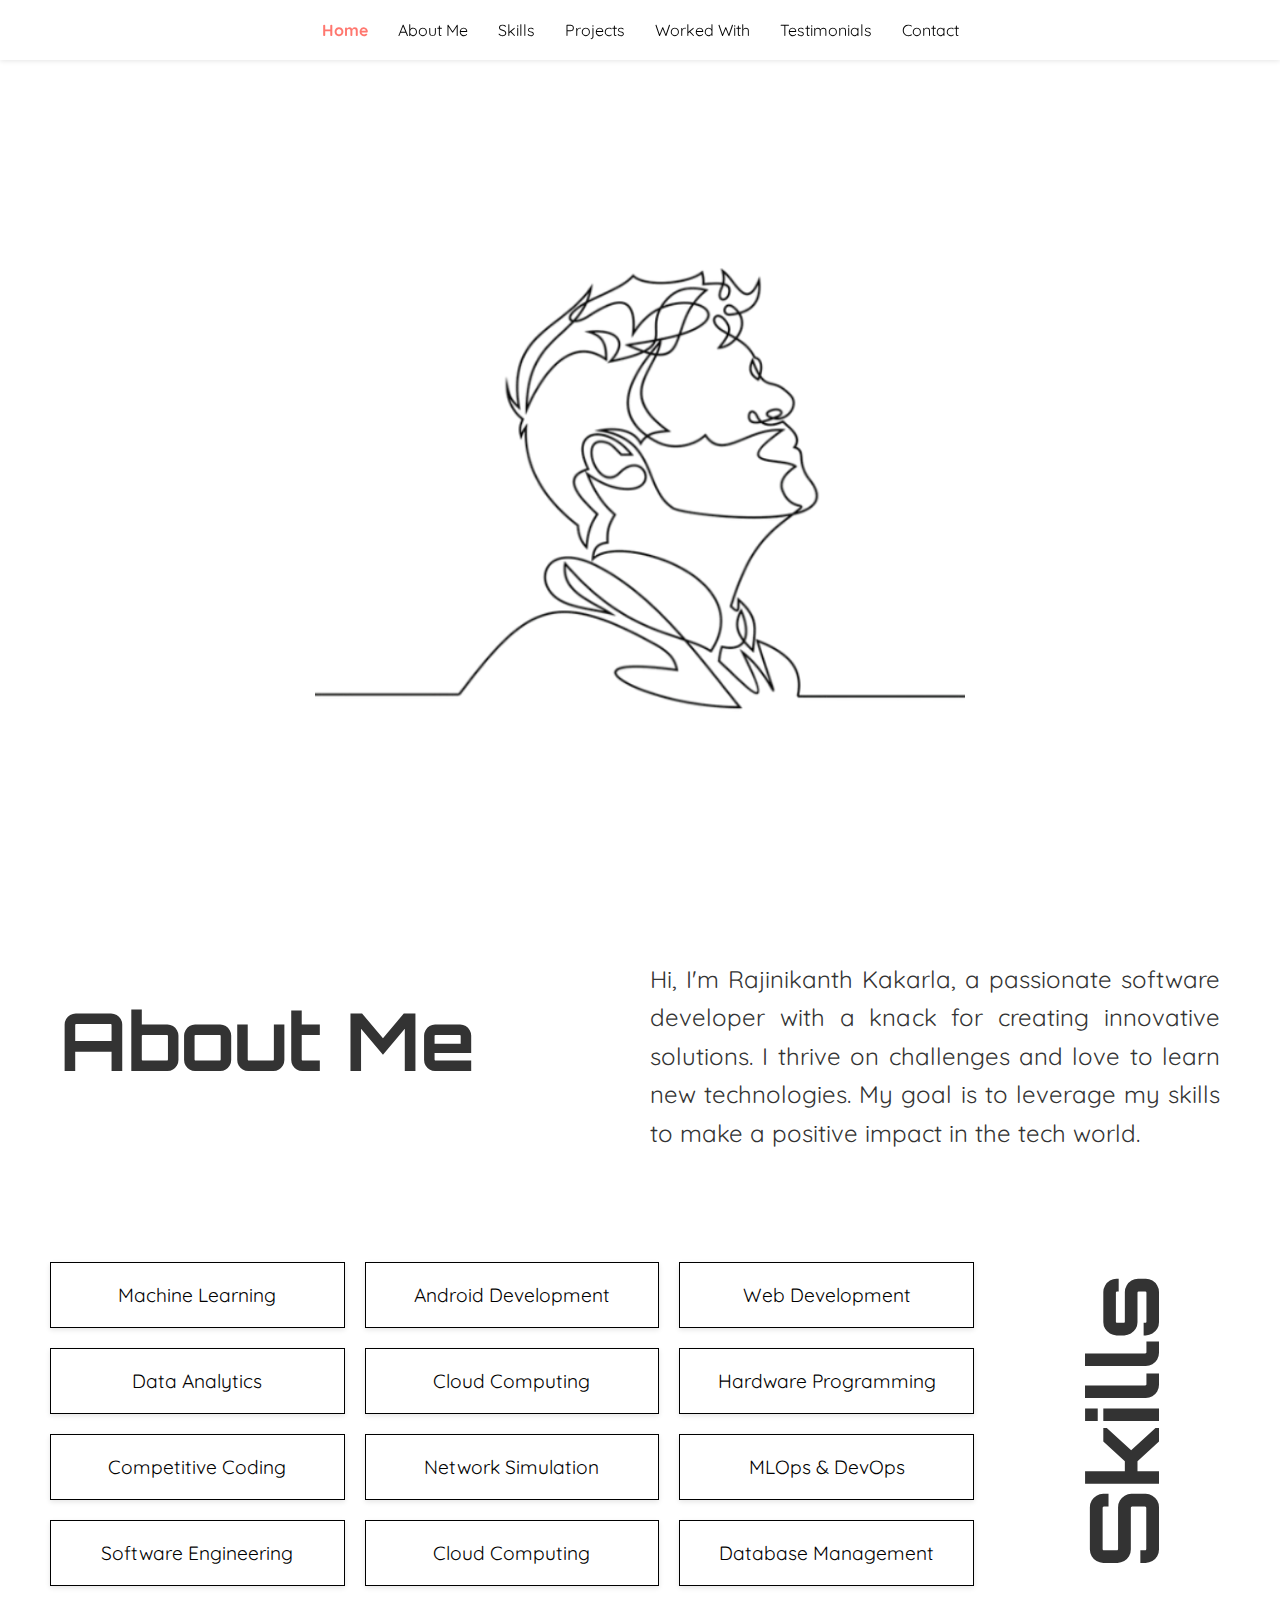
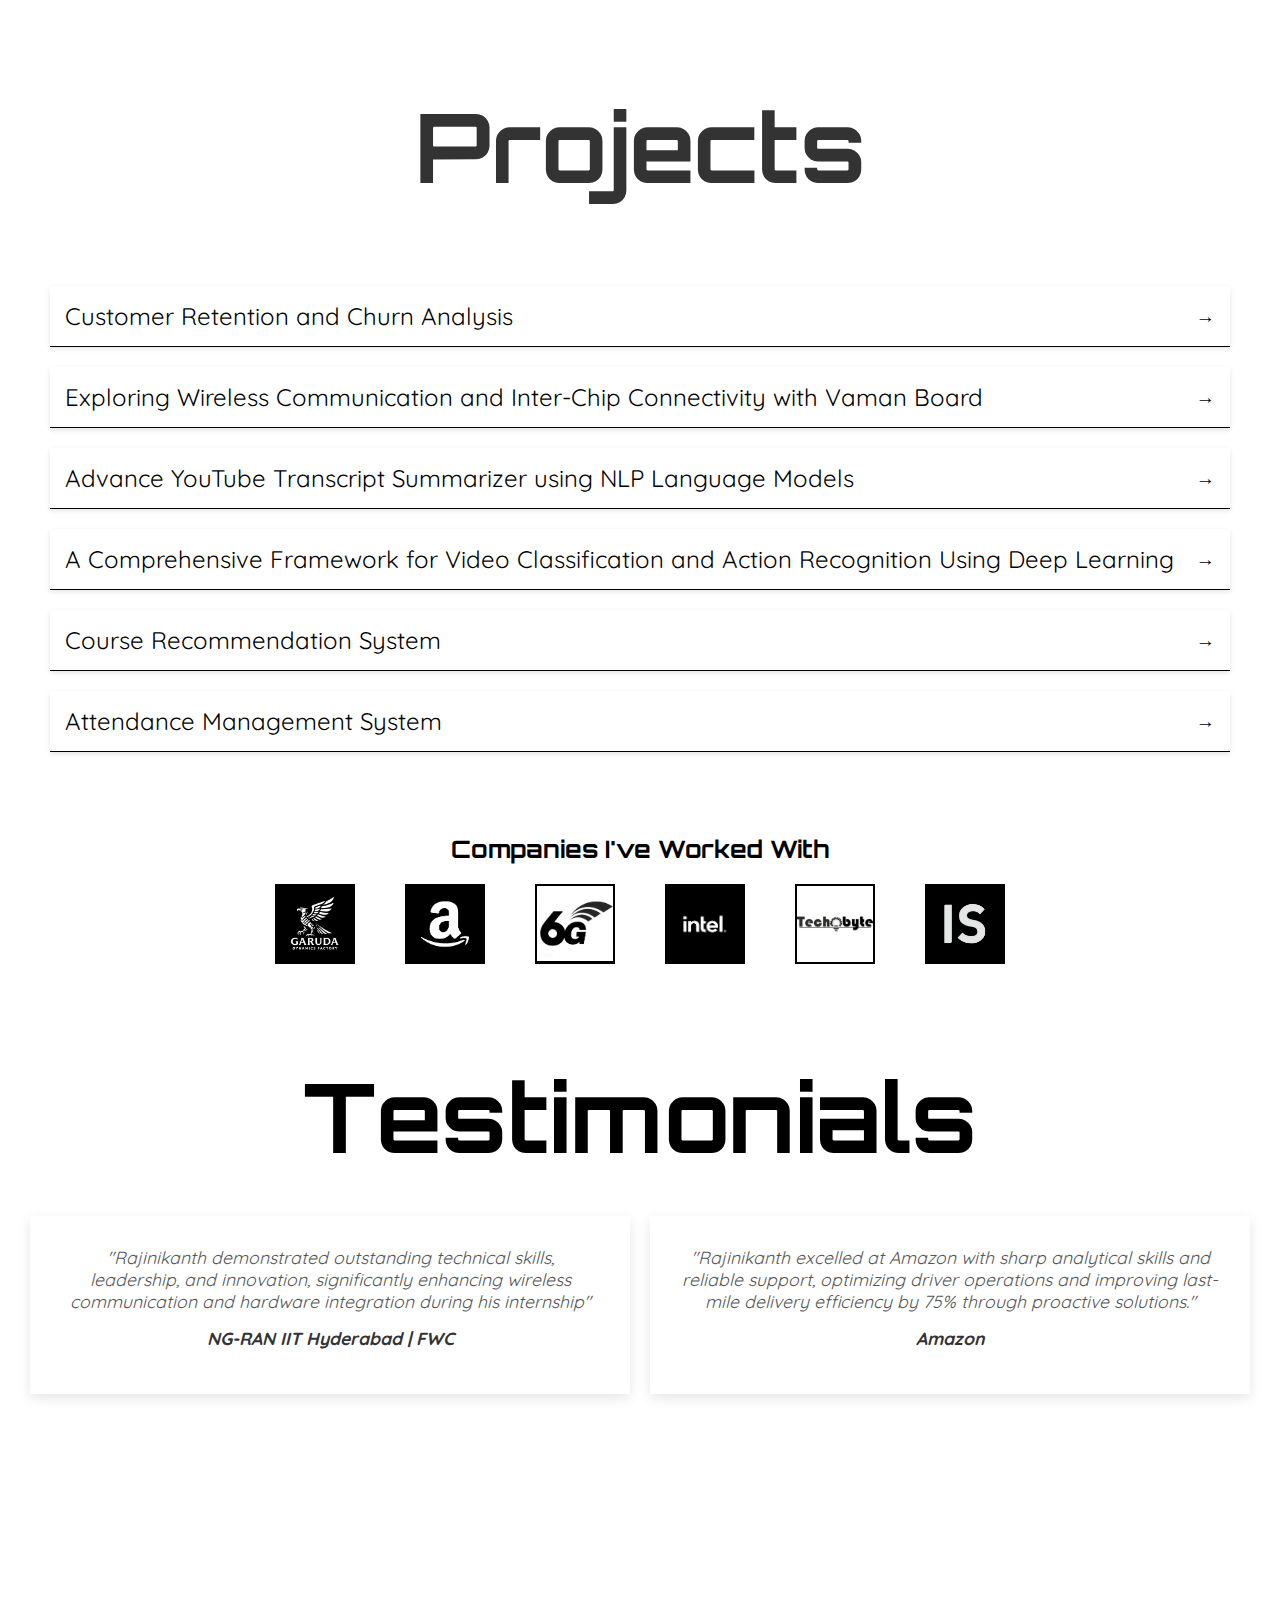
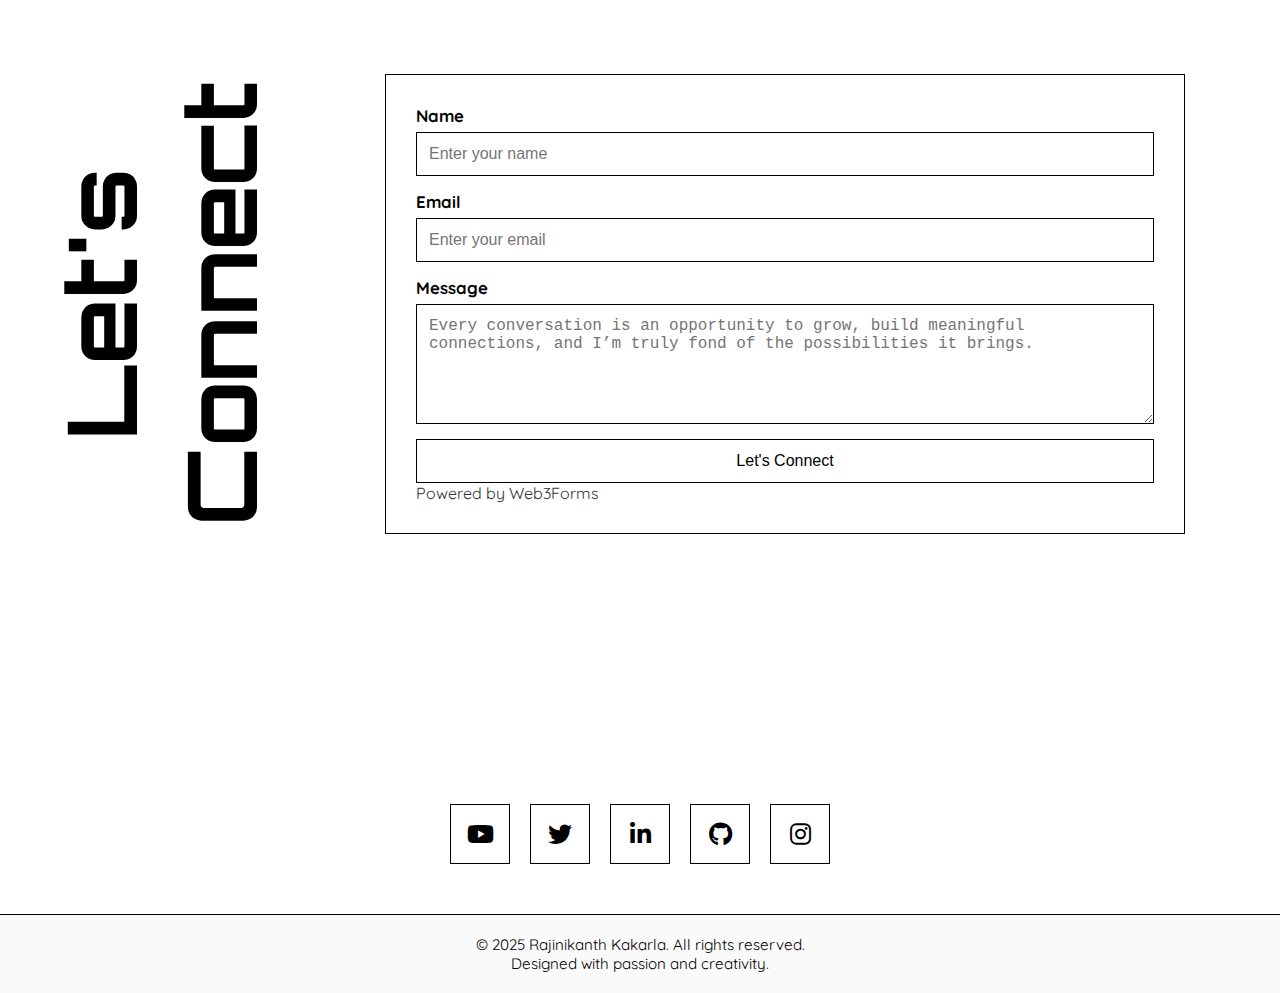
<file: index.htm>
<!DOCTYPE html>
<html lang="en">
<head>
  <meta charset="UTF-8" />
  <meta name="viewport" content="width=device-width, initial-scale=1" />
  <title>Rajinikanth Kakarla - Portfolio</title>
  <link rel="icon" href ="logos/logo.png" type="image/x-icon">
  <link rel="stylesheet" href="style.css" />
  <link rel="stylesheet" href="https://cdnjs.cloudflare.com/ajax/libs/font-awesome/6.5.0/css/all.min.css">
  <link rel="preconnect" href="https://fonts.googleapis.com" />
  <link rel="preconnect" href="https://fonts.gstatic.com" crossorigin />
  <link href="https://fonts.googleapis.com/css2?family=Fredericka+the+Great&family=Ma+Shan+Zheng&family=Orbitron:wght@400..900&family=Quicksand:wght@300..700&display=swap" rel="stylesheet" />
</head>
<body>

  <header>
    <nav class="nav-bar">
      <ul>
        <li><a href="#home" class="active">Home</a></li>
        <li><a href="#about">About Me</a></li>
        <li><a href="#skills">Skills</a></li>
        <li><a href="#projects">Projects</a></li>
        <li><a href="#workedwith">Worked With</a></li>
        <li><a href="#testimonials">Testimonials</a></li>
        <li><a href="#contact">Contact</a></li>
      </ul>
    </nav>
  </header>

  <main>
    <section class="home" id="home">
      <div class="cover">
        <div class="text software">
          Softw<span class="highlight">are</span>
        </div>
        <div class="text rookie">
          <span class="highlight">R</span>ookie
        </div>
      </div>
      <div class="intro">
        <img src="images/wired-art.png" alt="Wired Art" class="center-image" />
        <h1 class="scrolling-text" id="scrollingText">Rajinikanth Kakarla</h1>
        <p class="sub-text">Software Rookie – Crafting Innovation, Not Just Writing Code.</p>
      </div>
    </section>

    <section class="about" id="about">
      <div class="about-container">
        <div class="about-heading">
          <h2>About Me</h2>
        </div>
        <div class="about-text">
          <p>
            Hi, I'm Rajinikanth Kakarla, a passionate software developer with a knack for creating innovative solutions. I thrive on challenges and love to learn new technologies. My goal is to leverage my skills to make a positive impact in the tech world.
          </p>
        </div>
      </div>
    </section>
    <section class="skills" id="skills">
      <div class="skills-container">
        <div class="skills-left">
          <div class="skill-box">Machine Learning</div>
      <div class="skill-box">Android Development</div>
      <div class="skill-box">Web Development</div>
      <div class="skill-box">Data Analytics</div>
      <div class="skill-box">Cloud Computing</div>
      <div class="skill-box">Hardware Programming</div>
      <div class="skill-box">Competitive Coding</div>
      <div class="skill-box">Network Simulation</div>
      <div class="skill-box">MLOps & DevOps</div>
      <div class="skill-box">Software Engineering</div>
      <div class="skill-box">Cloud Computing</div>
      <div class="skill-box">Database Management</div>
        </div>
        <div class="skills-right">
          <h2>Skills</h2>
        </div>
      </div>
    </section>

    <section class="projects" id="projects">
      <div class="projects-heading">
        <h2>Projects</h2>
      </div>
      <div class="projects-list">
        <div class="project-box">
          <a href="#" target="_blank">
            Customer Retention and Churn Analysis <span class="arrow">&#8594;</span>
          </a>
        </div>
        <div class="project-box">
          <a href="https://github.com/Rajinikanth-Kakarla/VamanBoard-EmbeddedControl" target="_blank">
            Exploring Wireless Communication and Inter-Chip Connectivity with Vaman Board <span class="arrow">&#8594;</span>
          </a>
        </div>
        <div class="project-box">
          <a href="https://github.com/Rajinikanth-Kakarla/SmartYTNotes" target="_blank">
            Advance YouTube Transcript Summarizer using NLP Language Models <span class="arrow">&#8594;</span>
          </a>
        </div>
        <div class="project-box">
          <a href="https://github.com/Rajinikanth-Kakarla/DeepActionNet" target="_blank">
            A Comprehensive Framework for Video Classification and Action Recognition Using Deep Learning <span class="arrow">&#8594;</span>
          </a>
        </div>
        <div class="project-box">
          <a href="https://github.com/Rajinikanth-Kakarla/MiniProjectVault" target="_blank">
            Course Recommendation System <span class="arrow">&#8594;</span>
          </a>
        </div>
        <div class="project-box">
          <a href="https://github.com/Rajinikanth-Kakarla/AMS" target="_blank">
            Attendance Management System <span class="arrow">&#8594;</span>
          </a>
        </div>
      </div>
    </section>
    
    
    <section class="workedwith" id="workedwith">
      <h2>Companies I've Worked With</h2>
      <div class="logo-container">
        <div class="logo"><img src="logos/garuda.png" alt="Garuda Dynamics Factory"></div>
        <div class="logo"><img src="logos/amazon.png" alt="Amazon"></div>
        <div class="logo"><img src="logos/ngran.png" alt="NG-RAN IITH"></div>
        <div class="logo"><img src="logos/intel.png" alt="Intel"></div>
        <div class="logo"><img src="logos/techobyte.png" alt="Techobyte"></div>
        <div class="logo"><img src="logos/internshala.png" alt="Internshala"></div>
      </div>
    </section>

    <section class="testimonials" id="testimonials">
      <h2>Testimonials</h2>
      <div class="testimonial-container">
        <div class="testimonial-box">
          <p>"Rajinikanth demonstrated outstanding technical skills, leadership, and innovation, significantly enhancing wireless communication and hardware integration during his internship"</p>
          <p>NG-RAN IIT Hyderabad | FWC</p>
        </div>
        <div class="testimonial-box">
          <p>"Rajinikanth excelled at Amazon with sharp analytical skills and reliable support, optimizing driver operations and improving last-mile delivery efficiency by 75% through proactive solutions."</p>
          <p>Amazon</p> 
          </div>
          </div>
      
    </section>
  </main>

  <section class="contact" id="contact">
    <div class="contact-left">
      <h2>Let's </h2>
      <h2>Connect</h2>
    </div>
    <div class="contact-right">
      <form action="https://api.web3forms.com/submit" method="POST">
        <input type="hidden" name="access_key" value="f8df17fc-8ba8-4233-9ae7-96b6d620ef3d">
        <label for="name">Name</label>
        <input type="text" id="name" name="name" placeholder="Enter your name" required />

        <label for="email">Email</label>
        <input type="email" id="email" name="email" placeholder="Enter your email" required />

        <label for="message">Message</label>
        <textarea name="message" required placeholder="Every conversation is an opportunity to grow, build meaningful connections, and I’m truly fond of the possibilities it brings."></textarea>
        <button type="submit">Let's Connect</button>
        <p>Powered by Web3Forms</p>
      </form>
    </div>
  </section>

  <section class="social-icons">
    <div class="social-container">
      <a href="https://www.youtube.com/@thebeastindiagaming" class="icon-box"><i class="fab fa-youtube"></i></a>
      <a href="https://x.com/Rajini_Official" class="icon-box"><i class="fab fa-twitter"></i></a>
      <a href="https://www.linkedin.com/in/rajinikanthkakarla/" class="icon-box"><i class="fab fa-linkedin-in"></i></a>
      <a href="https://github.com/Rajinikanth-Kakarla" class="icon-box"><i class="fab fa-github"></i></a>
      <a href="https://www.instagram.com/thebeastindia/" class="icon-box"><i class="fab fa-instagram"></i></a>
    </div>
  </section>
  
  <footer>
    <div class="footer-content">
      <p>&copy; 2025 Rajinikanth Kakarla. All rights reserved.</p>
      <p>Designed with passion and creativity.</p>
    </div>
  
  <script src="script.js"></script>
</body>
</html>
</file>
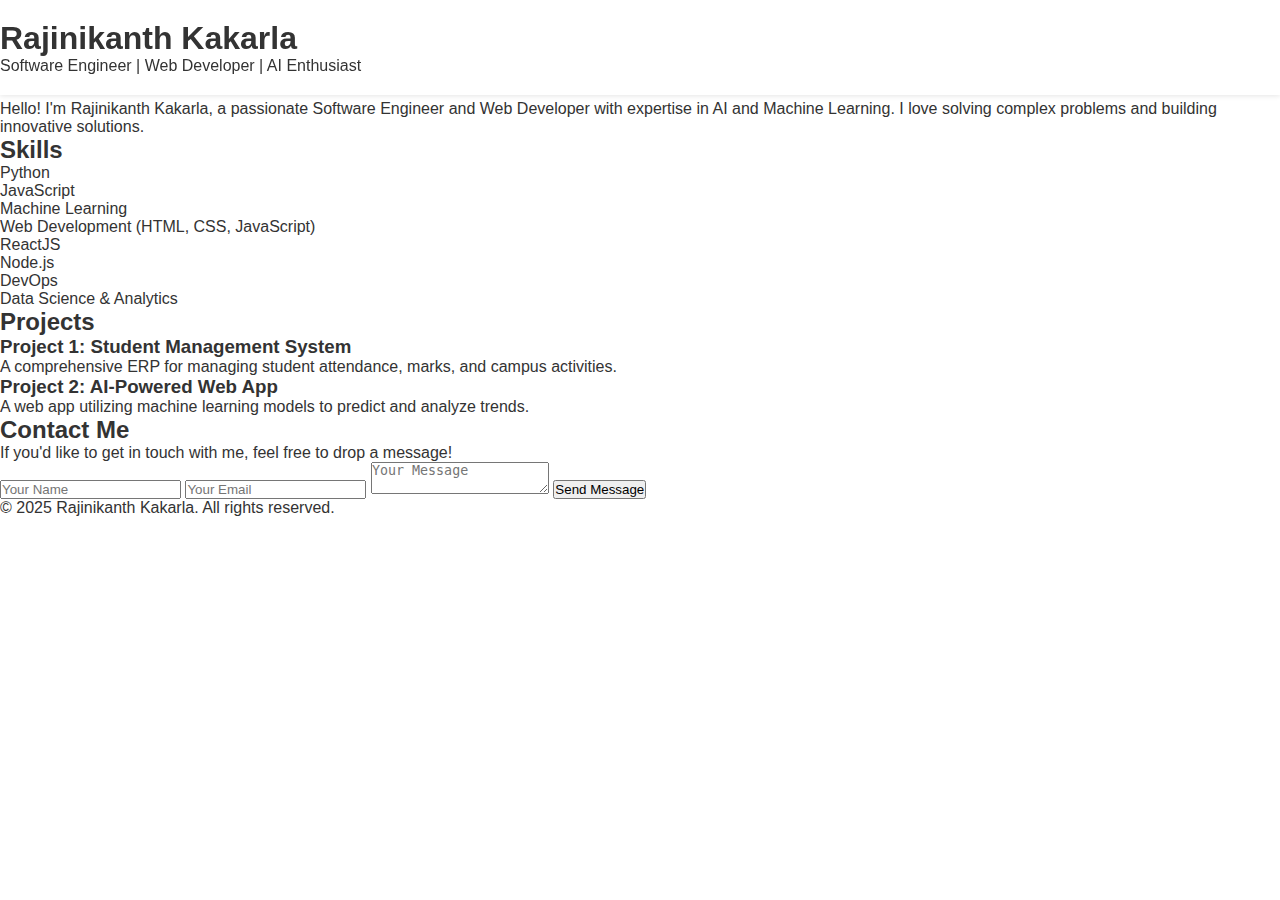
<file: index.html>
<!DOCTYPE html>
<html lang="en">
<head>
    <meta charset="UTF-8">
    <meta name="viewport" content="width=device-width, initial-scale=1.0">
    <meta http-equiv="X-UA-Compatible" content="ie=edge">
    <title>Rajinikanth Kakarla - Portfolio</title>
    <link rel="stylesheet" href="style.css">
</head>
<body>

    <!-- Header Section -->
    <header>
        <div class="container">
            <h1>Rajinikanth Kakarla</h1>
            <p>Software Engineer | Web Developer | AI Enthusiast</p>
        </div>
    </header>

    <!-- Navigation Section -->
    <nav>
        <div class="container">
            <ul>
                <li><a href="#about">About</a></li>
                <li><a href="#skills">Skills</a></li>
                <li><a href="#projects">Projects</a></li>
                <li><a href="#contact">Contact</a></li>
            </ul>
        </div>
    </nav>

    <!-- About Section -->
    <section id="about">
        <div class="container">
            <h2>About Me</h2>
            <p>Hello! I'm Rajinikanth Kakarla, a passionate Software Engineer and Web Developer with expertise in AI and Machine Learning. I love solving complex problems and building innovative solutions.</p>
        </div>
    </section>

    <!-- Skills Section -->
    <section id="skills">
        <div class="container">
            <h2>Skills</h2>
            <ul>
                <li>Python</li>
                <li>JavaScript</li>
                <li>Machine Learning</li>
                <li>Web Development (HTML, CSS, JavaScript)</li>
                <li>ReactJS</li>
                <li>Node.js</li>
                <li>DevOps</li>
                <li>Data Science & Analytics</li>
            </ul>
        </div>
    </section>

    <!-- Projects Section -->
    <section id="projects">
        <div class="container">
            <h2>Projects</h2>
            <div class="project">
                <h3>Project 1: Student Management System</h3>
                <p>A comprehensive ERP for managing student attendance, marks, and campus activities.</p>
            </div>
            <div class="project">
                <h3>Project 2: AI-Powered Web App</h3>
                <p>A web app utilizing machine learning models to predict and analyze trends.</p>
            </div>
        </div>
    </section>

    <!-- Contact Section -->
    <section id="contact">
        <div class="container">
            <h2>Contact Me</h2>
            <p>If you'd like to get in touch with me, feel free to drop a message!</p>
            <form action="#">
                <input type="text" placeholder="Your Name" required>
                <input type="email" placeholder="Your Email" required>
                <textarea placeholder="Your Message" required></textarea>
                <button type="submit">Send Message</button>
            </form>
        </div>
    </section>

    <!-- Footer Section -->
    <footer>
        <div class="container">
            <p>&copy; 2025 Rajinikanth Kakarla. All rights reserved.</p>
        </div>
    </footer>

    <script src="script.js"></script>
</body>
</html>
</file>
<file: style.css>
/* Reset */
* {
  margin: 0;
  padding: 0;
  box-sizing: border-box;
}

/* Global */
body {
  font-family: 'Quicksand', sans-serif;
  background-color: #fff;
  color: #333;
  /*overflow: hidden;  Enabled after animation */
  overflow-y: scroll;
  scroll-behavior: smooth;}


/* Header */
header {
  position: fixed;
  font-family: 'Quicksand', sans-serif;
  top: 0;
  width: 100%;
  background-color: #fff;
  box-shadow: 0 1px 5px rgba(0, 0, 0, 0.1);
  z-index: 1000;
  padding: 20px 0;
}

.nav-bar ul {
  display: flex;
  justify-content: center;
  list-style: none;
  gap: 30px;
}

.nav-bar ul li a {
  text-decoration: none;
  color: black;
  transition: 0.3s ease;
}

.nav-bar ul li a:hover {
  color: #000;
  border-bottom: 2px solid #ffcb9e;
  padding-bottom: 5px;
}

.nav-bar ul li a.active {
  color: #ff776f;
  font-weight: bold;
}

/* Main */
main {
  padding-top: 100px;
}

/* Intro Section */
.intro {
  height: calc(100vh - 100px);
  display: flex;
  flex-direction: column;
  align-items: center;
  justify-content: center;
  position: relative;
  text-align: center;
  overflow: hidden;
}

.center-image {
  width: 650px;
  max-width: 100%;
  height: auto;
  margin-bottom: 20px;
}

/* Scrolling text */
.scrolling-text {
  font-family: 'Orbitron', sans-serif;
  font-size: 8rem;
  position: absolute;
  top: 50%;
  left: 100%;
  white-space: nowrap;
  transform: translateY(-50%);
  animation: scrollText 20s linear forwards;
}

.sub-text {
  font-size: 1.5rem;
  position: absolute;
  bottom: 10%;
  width: 100%;
  text-align: center;
  opacity: 0;
  animation: fadeIn 3s ease-in forwards;
  animation-delay: 5s;
}

/* Name characters */
.name-char {
  display: inline-block;
  font-size: inherit;
  color: black;
  transition: 0.3s ease;
}

.transparent-with-stroke {
  color: transparent;
  -webkit-text-stroke: 1px black;
}

/* Cover texts */
.cover {
  width: 100%;
  height: 100%;
  position: absolute;
  top: 0;
  left: 0;
}

/* Cover texts */
.cover {
  width: 100%;
  height: 100%;
  position: absolute;
  top: 0;
  left: 0;
}

.text {
  position: absolute;
  font-family: "Ma Shan Zheng", cursive;
  font-size: 14rem;
  color: rgb(0, 0, 0);
  opacity: 0;
  animation: fadeInZoom 10s ease-out forwards;
  animation-delay: 8s;
  letter-spacing: 14px;
  user-select: none;
  pointer-events: none;
}

.software {
  top: 20%;
  left: 10%;
}

.rookie {
  bottom: 20%;
  right: 10%;
}

/* Style for the highlighted text (ARE and R) */
.highlight {
  
  color: transparent;
  -webkit-text-stroke: 2px black; /* Black border */
  -webkit-text-fill-color: rgb(224, 224, 224); /* White fill */
  
}

/* Animations */
@keyframes fadeInZoom {
  from {
    opacity: 0;
    transform: scale(0.9);
  }
  to {
    opacity: 1;
    transform: scale(1);
  }
}
/* About Section */
.about {
  width: 100%;
  padding: 50px;
  background-color: #fff;
}

.about-container {
  display: flex;
  flex-wrap: wrap;
  justify-content: space-between;
  align-items: flex-start;
}

.about-heading,
.about-text {
  flex: 1;
  padding: 10px;
  max-width: 50%;
}

.about-heading h2 {
  padding-top: 30px;
  font-size: 5rem;
  font-family: 'Orbitron', sans-serif;
  text-align: left;
}

.about-text p {
  font-size: 1.5rem;
  line-height: 1.6;
  text-align: justify;
}

/* Responsive */
@media (max-width: 768px) {
  .scrolling-text {
    font-size: 3rem;
  }

  .sub-text {
    font-size: 1.2rem;
  }

  .text {
    font-size: 6rem;
  }

  .about-heading,
  .about-text {
    max-width: 100%;
    text-align: center;
  }

  .about-text p {
    text-align: center;
  }
}

/* Animations */
@keyframes scrollText {
  0% { left: 100%; }
  100% { left: -200%; }
}

@keyframes fadeIn {
  from { opacity: 0; }
  to { opacity: 1; }
}

@keyframes fadeInZoom {
  from {
    opacity: 0;
    transform: scale(0.9);
  }
  to {
    opacity: 1;
    transform: scale(1);
  }
}


/* Skills Section */
.skills {
  width: 100%;
  padding: 50px;
  background-color: #fff;
}

.skills-container {
  display: flex;
  justify-content: space-between;
  align-items: flex-start;
}

.skills-left {
  width: 80%;
  display: flex;
  flex-wrap: wrap;
  gap: 20px;
  justify-content: flex-start;
}

.skill-box {
  width: calc(33.33% - 20px); /* 3 columns per row */
  background-color: #fff;
  padding: 20px;
  text-align: center;
  font-family: 'Quicksand', sans-serif;
  box-shadow: 0 2px 5px rgba(0, 0, 0, 0.1);
  border-radius: 0px;
  font-size: 1.2rem;
  font-weight: 400;
  color: #000;
  transition: transform 0.3s ease;
  border: 0.25px solid #000;
}

.skill-box:hover {
  transform: scale(1.05);
}

.skills-right {
  width: 20%;
  padding-left: 20px;
  padding-top: 12px;
  display: flex;
  justify-content: center;
  align-items: center;
}

.skills-right h2 {
  font-size: 6rem; /* Increased font size */
  font-family: 'Orbitron', sans-serif;
  writing-mode: vertical-rl; /* Text displayed vertically */
  transform: rotate(180deg); /* Rotate text to make it readable */
  text-align: center;
}


/* Responsive Design */
@media (max-width: 768px) {
  .skills-left {
    width: 100%;
    justify-content: center;
  }

  .skill-box {
    width: calc(50% - 20px); /* 2 columns per row */
  }

  .skills-right {
    width: 100%;
    padding-left: 0;
    margin-top: 20px;}

}

.workedwith {
  background-color: #fff;
  color: #000;
  padding: 2rem;
  text-align: center;
}

.workedwith h2 {
  font-family: 'Orbitron', sans-serif;
  font-size: 2.5rem;
  margin-bottom: 1.5rem;
}

.logo-container {
  display: flex;
  justify-content: center;
  gap: 50px;
  margin: 0 auto;
  flex-wrap: nowrap;
}

.logo {
  width: 80px;
  height: 80px;
  display: flex;
  align-items: center;
  justify-content: center;
  border: 2px solid #000;
  background-color: #000;
}

.logo img {
  max-width: 100%;
  max-height: 100%;
  object-fit: contain;
}

@media (max-width: 768px) {
  .logo-container {
    max-width: 80vw;
  }
}


/* Projects Section */
.projects {
  width: 100%;
  padding: 50px;
  background-color: #fff;
}

.projects-heading h2 {
  font-size: 6rem;
  font-family: 'Orbitron', sans-serif;
  text-align: left;
  margin-bottom: 20px;
  text-align: center;
}

.projects-list {
  display: flex;
  flex-direction: column;
  gap: 20px;
}

.project-box {
  background-color: #fff;
  padding: 15px;
  display: flex;
  justify-content: space-between;
  align-items: center;
  font-size: 1.5rem;
  border-radius: 0px;
  border-bottom: #000 0.25px solid;
  font-family: 'Quicksand', sans-serif;
  box-shadow: 0 2px 5px rgba(0, 0, 0, 0.1);
  transition: background-color 0.3s ease;
}

.project-box a {
  text-decoration: none;
  color: #000;
  display: flex;
  align-items: center;
  justify-content: space-between;
  width: 100%;
}

.project-box:hover {
  background-color: #ffffffcf;
}

.arrow {
  font-size: 1.2rem;
  margin-left: 10px;
  transition: transform 0.3s ease;
}

.project-box:hover .arrow {
  transform: translateX(5px);
}

/* Title style */
.projects-heading h2 {
  font-size: 6rem;
  margin-top: 0;
  margin-bottom: 80px;
}

/* Responsive Design */
@media (max-width: 768px) {
  .projects-heading h2 {
    font-size: 6rem;
  }

  .project-box {
    font-size: 1.2rem;
  }
}

.workedwith h2 {
  font-size: 1.5rem;
  font-family: 'Orbitron', sans-serif;
  text-align: left;
  margin-bottom: 20px;
  text-align: center;
}

.contact {
  display: flex;
  justify-content: center;
  align-items: center;
  height: 100vh;
  padding: 40px;
  background-color: #fff;
}

.contact-left {
  width: 20%;
  font-family: 'Orbitron', sans-serif;
  font-size: 4.5rem;
  display: flex;
  font-weight: bold;
  justify-content: center;
  align-items: center;
  height: 500px;
}

.contact-left h2 {
  writing-mode: vertical-lr;
  transform: rotate(180deg);
  font-size: 6rem;
  font-weight: bold;
  color: #000;
}

.contact-right {
  margin-left: 50px;
  width: 80%;
  font-family: 'Quicksand', sans-serif;
  display: flex;
  justify-content: center;
  align-items: center;
  height: 500px;
}

.contact-right form {
  width: 100%;
  max-width: 800px;
  background-color: #fff;
  padding: 30px;
  border-radius: 0px;
  box-shadow: none;
  display: flex;
  flex-direction: column;
  border: 0.25px solid #000;
}

.contact-right form input,
.contact-right form textarea {
  width: 100%;
  padding: 12px;
  margin-bottom: 15px;
  border: 1px solid #000;
  border-radius: 0px;
  font-size: 1rem;
  background-color: #fff;
  color: #000;
}

.contact-right form textarea {
  resize: vertical;
  height: 120px;
}

.contact-right form button {
  padding: 12px;
  background-color: #fff;
  color: #000;
  border: 1px solid #000;
  border-radius: 0px;
  font-size: 1rem;
  cursor: pointer;
  transition: background-color 0.3s;
}

.contact-right form button:hover {
  background-color: #000;
  color: #fff;
}

.contact-right form label {
  font-weight: bold;
  font-size: 1.05rem;
  margin-bottom: 6px;
  color: #000;
  display: block;
  font-family: 'Quicksand', sans-serif;
}

.social-icons {
  display: flex;
  justify-content: center;
  align-items: center;
  gap: 15px;
  padding: 50px 0; /* Equal space on top and bottom */
  background-color: #fff;
  height: auto;
  margin: 0;
}



.social-container {
  display: flex;
  gap: 20px;
}

.icon-box {
  width: 60px;
  height: 60px;
  background-color: #fff;
  border: 1px solid #000;
  display: flex;
  justify-content: center;
  align-items: center;
  text-decoration: none;
  color: #000;
  font-size: 1.5rem;
  transition: all 0.3s ease;
}

.icon-box:hover {
  background-color: #000;
  color: #fff;
}

.footer-content {
  text-align: center;
  padding: 20px;
  background-color: #fafafa;
  font-family: 'Quicksand', sans-serif;
  font-size: 0.95rem;
  color: #000;
  border-top: 1px solid #000;
}


.testimonials {
  padding: 60px 20px;
  background-color: #fff;
  text-align: center;
}

.testimonials h2 {
  font-family: 'Orbitron', sans-serif;
  font-size: 6rem;
  font-weight: bold;
  color: #000;
  margin-bottom: 40px;
}

.testimonial-container {
  display: flex;
  justify-content: center;
  gap: 20px;
  flex-wrap: wrap;
}

.testimonial-box {
  background-color: #fff;
  padding: 30px;
  border-radius: 0px;
  box-shadow: 0 4px 12px rgba(0, 0, 0, 0.1);
  width: 100%;
  max-width: 600px;
  font-family: 'Quicksand', sans-serif;
}

.testimonial-box p {
  font-size: 1.1rem;
  font-style: italic;
  color: #555;
  margin-bottom: 15px;
}

.testimonial-box p:last-child {
  font-weight: bold;
  color: #333;
}
</file>
